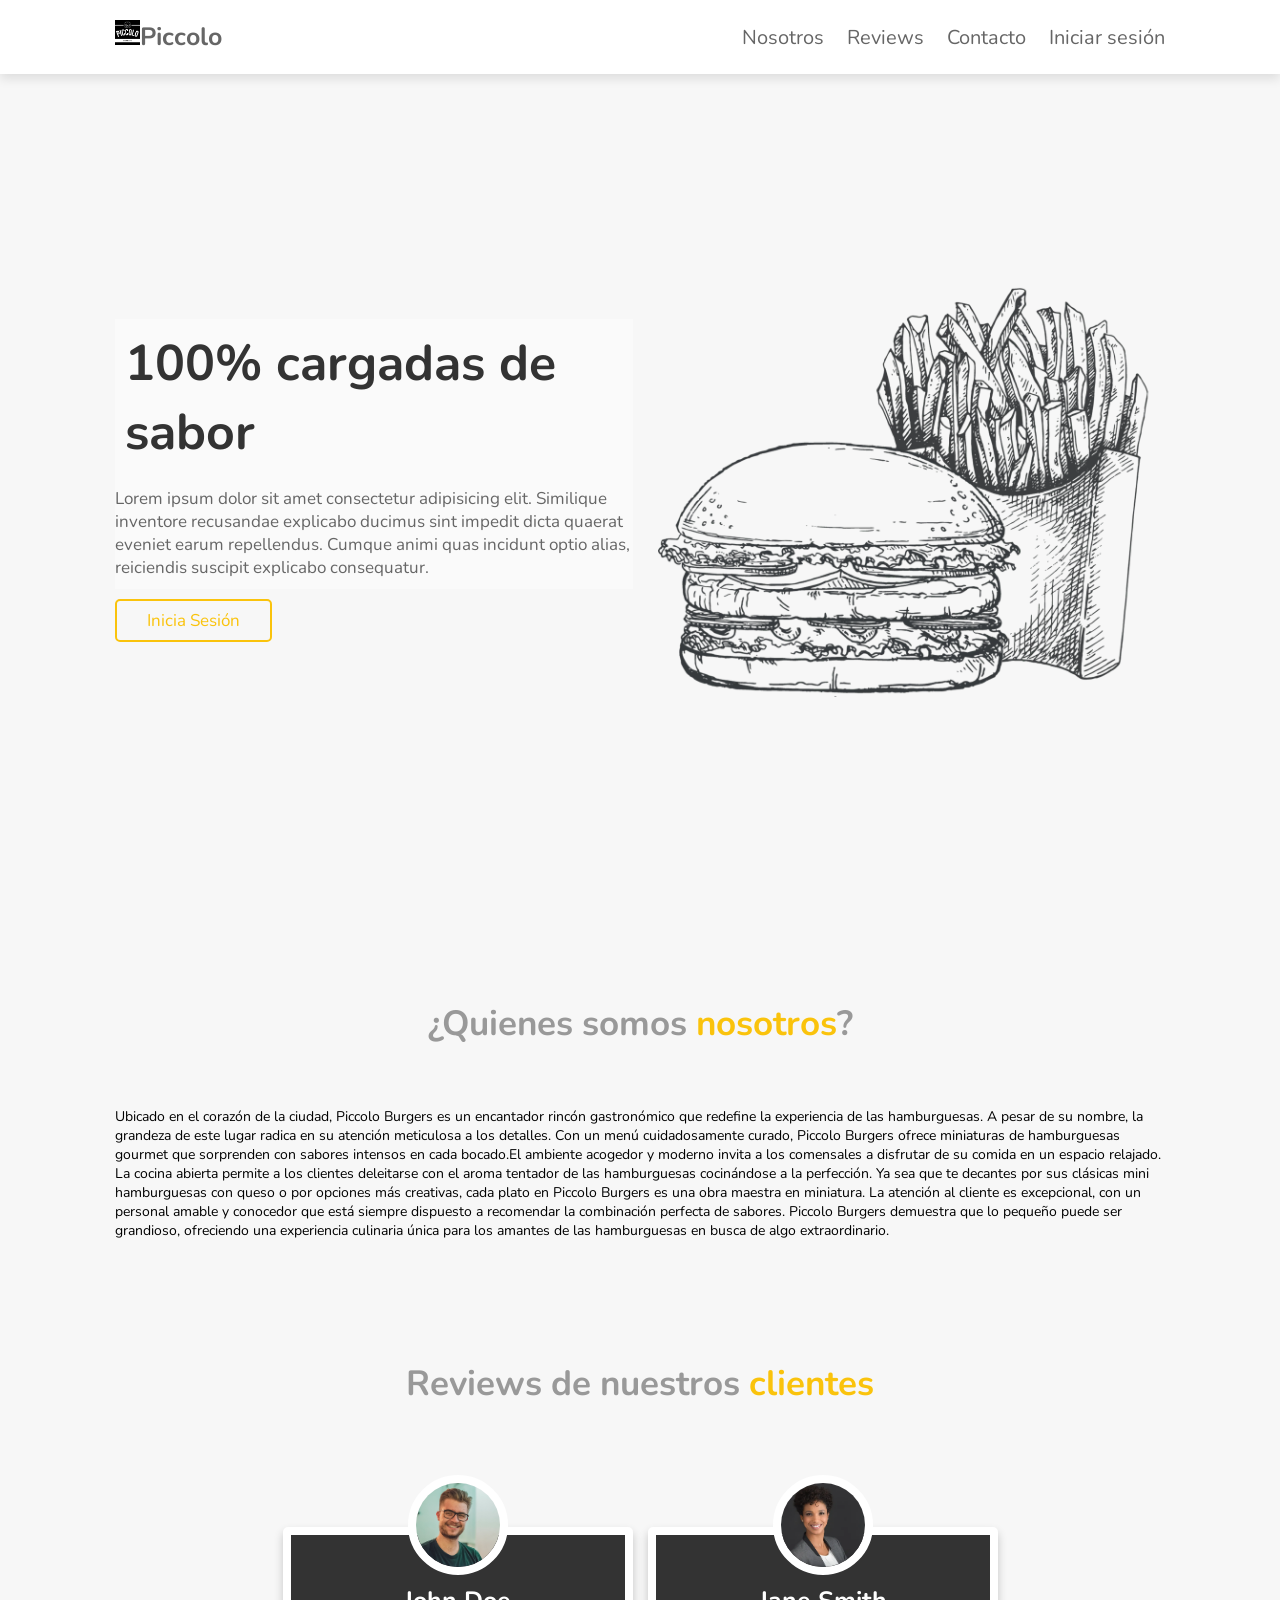
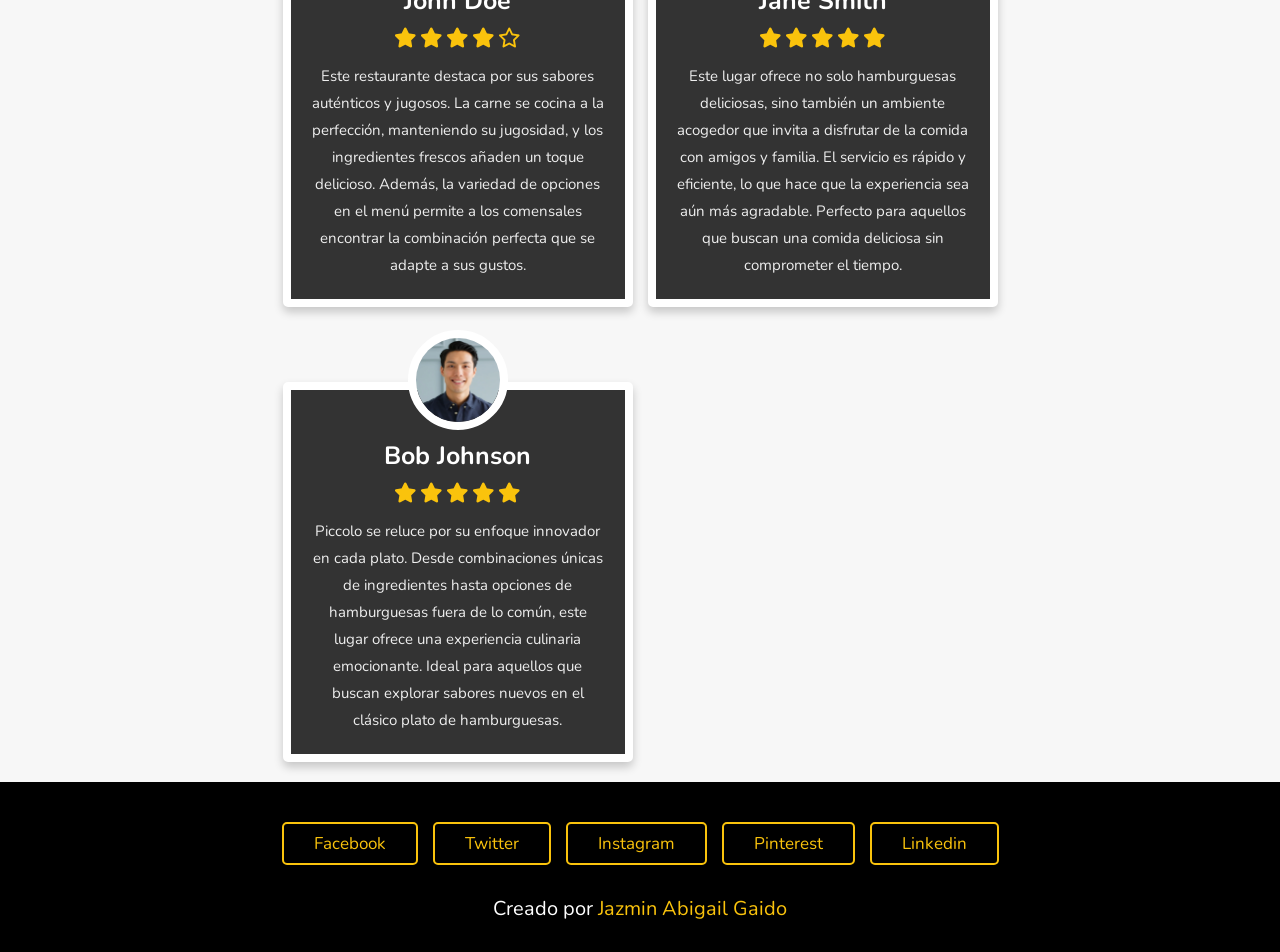
<file: index.html>
<!DOCTYPE html>
<html lang="en">
<head>
    <meta charset="UTF-8">
    <title>Piccolo Burgers</title>
    <link rel="stylesheet" href="https://cdnjs.cloudflare.com/ajax/libs/font-awesome/6.4.2/css/all.min.css">
    <link rel="stylesheet" href="../scss/output.css">
    <link rel="stylesheet" href="https://fonts.googleapis.com/css2?family=Nunito:wght@300;400;600;700&display=swap">    
</head>
<body>
    <header>
        <a href="/index.html" class="logo"><img src="../imgs/image.webp" alt="icono piccolo">Piccolo</a>
        <nav class="navbar">
            <a href="#nosotros">Nosotros</a>
            <a href="#review">Reviews</a>
            <a href="#contacto">Contacto</a>
            <a href="../html/loginregister.html" id="login">Iniciar sesión</a>
        </nav>
    </header>

    <section class="home" id="home">
        <div class="content">
            <h3>100% cargadas de sabor</h3>
            <p>Lorem ipsum dolor sit amet consectetur adipisicing elit. Similique inventore recusandae explicabo ducimus sint impedit dicta quaerat eveniet earum repellendus. Cumque animi quas incidunt optio alias, reiciendis suscipit explicabo consequatur.</p>
            <a href="../html/loginregister.html" class="btn">Inicia Sesión</a>
        </div>
        <div class="image">
            <img src="../imgs/bgburger.webp" alt="">
        </div>
    </section>

    <section class="nosotros" id="nosotros">
        <h1 class="heading"> ¿Quienes somos <span>nosotros</span>?</h1>
        <p style="font-size: 1.4rem;">Ubicado en el corazón de la ciudad, Piccolo Burgers es un encantador rincón gastronómico que redefine la experiencia de las hamburguesas. A pesar de su nombre, la grandeza de este lugar radica en su atención meticulosa a los detalles. Con un menú cuidadosamente curado, Piccolo Burgers ofrece miniaturas de hamburguesas gourmet que sorprenden con sabores intensos en cada bocado.El ambiente acogedor y moderno invita a los comensales a disfrutar de su comida en un espacio relajado. La cocina abierta permite a los clientes deleitarse con el aroma tentador de las hamburguesas cocinándose a la perfección. Ya sea que te decantes por sus clásicas mini hamburguesas con queso o por opciones más creativas, cada plato en Piccolo Burgers es una obra maestra en miniatura. La atención al cliente es excepcional, con un personal amable y conocedor que está siempre dispuesto a recomendar la combinación perfecta de sabores. Piccolo Burgers demuestra que lo pequeño puede ser grandioso, ofreciendo una experiencia culinaria única para los amantes de las hamburguesas en busca de algo extraordinario. </p>
    </section>

    <section class="review" id="review">
        <h1 class="heading"> Reviews de nuestros <span>clientes</span> </h1>
        <div class="box-container">
            <div class="box">
                <img src="../imgs/pic1.webp" alt="">
                <h3>John Doe</h3>
                <div class="stars">
                    <i class="fas fa-star"></i>
                    <i class="fas fa-star"></i>
                    <i class="fas fa-star"></i>
                    <i class="fas fa-star"></i>
                    <i class="far fa-star"></i>
                </div>
                <p>Este restaurante destaca por sus sabores auténticos y jugosos. La carne se cocina a la perfección, manteniendo su jugosidad, y los ingredientes frescos añaden un toque delicioso. Además, la variedad de opciones en el menú permite a los comensales encontrar la combinación perfecta que se adapte a sus gustos.</p>
            </div>
            <div class="box">
                <img src="../imgs/pic2.webp" alt="">
                <h3>Jane Smith</h3>
                <div class="stars">
                    <i class="fas fa-star"></i>
                    <i class="fas fa-star"></i>
                    <i class="fas fa-star"></i>
                    <i class="fas fa-star"></i>
                    <i class="fas fa-star"></i>
                </div>
                <p>Este lugar ofrece no solo hamburguesas deliciosas, sino también un ambiente acogedor que invita a disfrutar de la comida con amigos y familia. El servicio es rápido y eficiente, lo que hace que la experiencia sea aún más agradable. Perfecto para aquellos que buscan una comida deliciosa sin comprometer el tiempo.</p>
            </div>
            <div class="box">
                <img src="../imgs/pic3.webp" alt="">
                <h3>Bob Johnson</h3>
                <div class="stars">
                    <i class="fas fa-star"></i>
                    <i class="fas fa-star"></i>
                    <i class="fas fa-star"></i>
                    <i class="fas fa-star"></i>
                    <i class="fas fa-star"></i>
                </div>
                <p>Piccolo se reluce por su enfoque innovador en cada plato. Desde combinaciones únicas de ingredientes hasta opciones de hamburguesas fuera de lo común, este lugar ofrece una experiencia culinaria emocionante. Ideal para aquellos que buscan explorar sabores nuevos en el clásico plato de hamburguesas.</p>
            </div>
        </div>
    </section>

    <footer class="footer" id="contacto">
        <section>
            <div class="share">
                <a href="https://www.facebook.com/" class="btn" target="_blank">Facebook</a>
                <a href="https://twitter.com/" class="btn" target="_blank">Twitter</a>
                <a href="https://www.instagram.com/" class="btn" target="_blank">Instagram</a>
                <a href="https://www.pinterest.com/" class="btn" target="_blank">Pinterest</a>
                <a href="https://www.linkedin.com/" class="btn" target="_blank">Linkedin</a>
            </div>
            <h1 class="credit"> Creado por <span> Jazmin Abigail Gaido</span></h1>
        </section>
    </footer>

    <script src="script.js"></script>
</body>
</html>
</file>
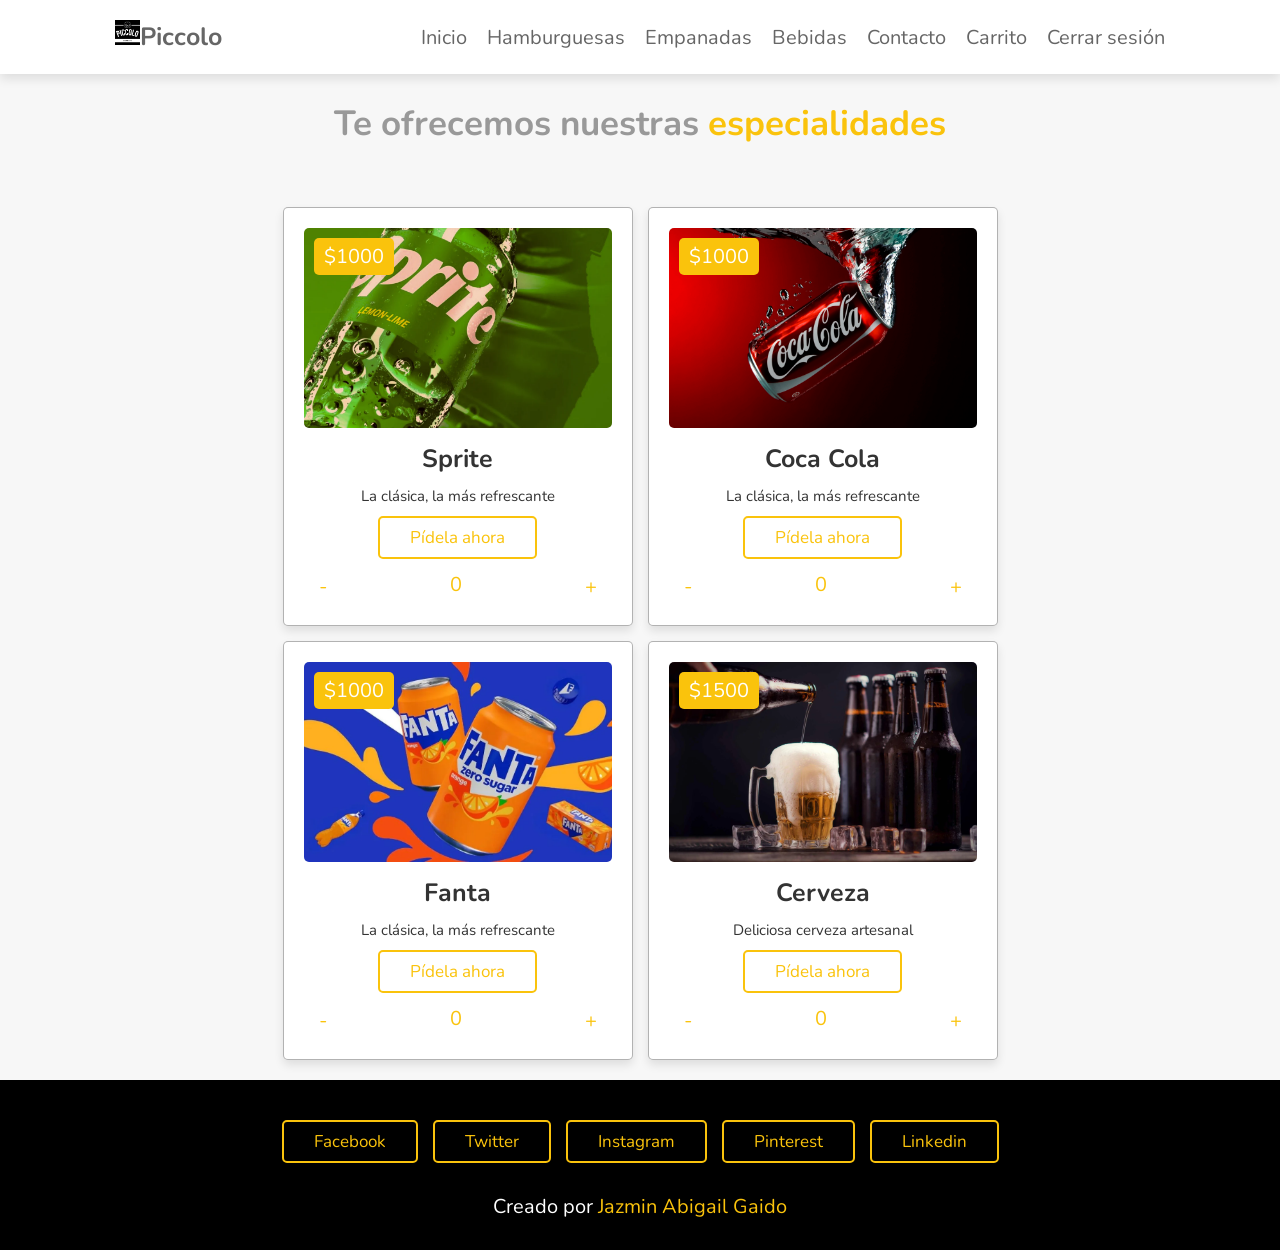
<file: html/bebidas.html>
<!DOCTYPE html>
<html lang="en">
<head>
    <meta charset="UTF-8">
    <title>Piccolo Burgers</title>
    <link rel="stylesheet" href="https://cdnjs.cloudflare.com/ajax/libs/font-awesome/6.4.2/css/all.min.css">
    <link rel="stylesheet" href="../scss/output.css">
    <link rel="stylesheet" href="https://fonts.googleapis.com/css2?family=Nunito:wght@300;400;600;700&display=swap">    
</head>
<body>
    <header>
        <a href="../html/privatehome.html" class="logo"><img src="../imgs/image.webp" alt="icono piccolo">Piccolo</a>
        <div class="navbar"></div> 
    </header>

    <section class="comidas" id="comidas">
        <h1 class="heading"> Te ofrecemos nuestras <span>especialidades</span> </h1>
        <div class="box-container" id="productcontainerBebidas"></div>
    </section>

    <footer class="footer" id="contacto">
        <section>
            <div class="share">
                <a href="https://www.facebook.com/" class="btn" target="_blank">Facebook</a>
                <a href="https://twitter.com/" class="btn" target="_blank">Twitter</a>
                <a href="https://www.instagram.com/" class="btn" target="_blank">Instagram</a>
                <a href="https://www.pinterest.com/" class="btn" target="_blank">Pinterest</a>
                <a href="https://www.linkedin.com/" class="btn" target="_blank">Linkedin</a>
            </div>
            <h1 class="credit"> Creado por <span> Jazmin Abigail Gaido</span></h1>
        </section>
    </footer>    

    <script src="../indexStruct.js"></script>
    <script src="../script.js"></script>
    <script>
        renderProducts("productcontainerBebidas", "Bebidas");
    </script>
</body>
</html>
</file>
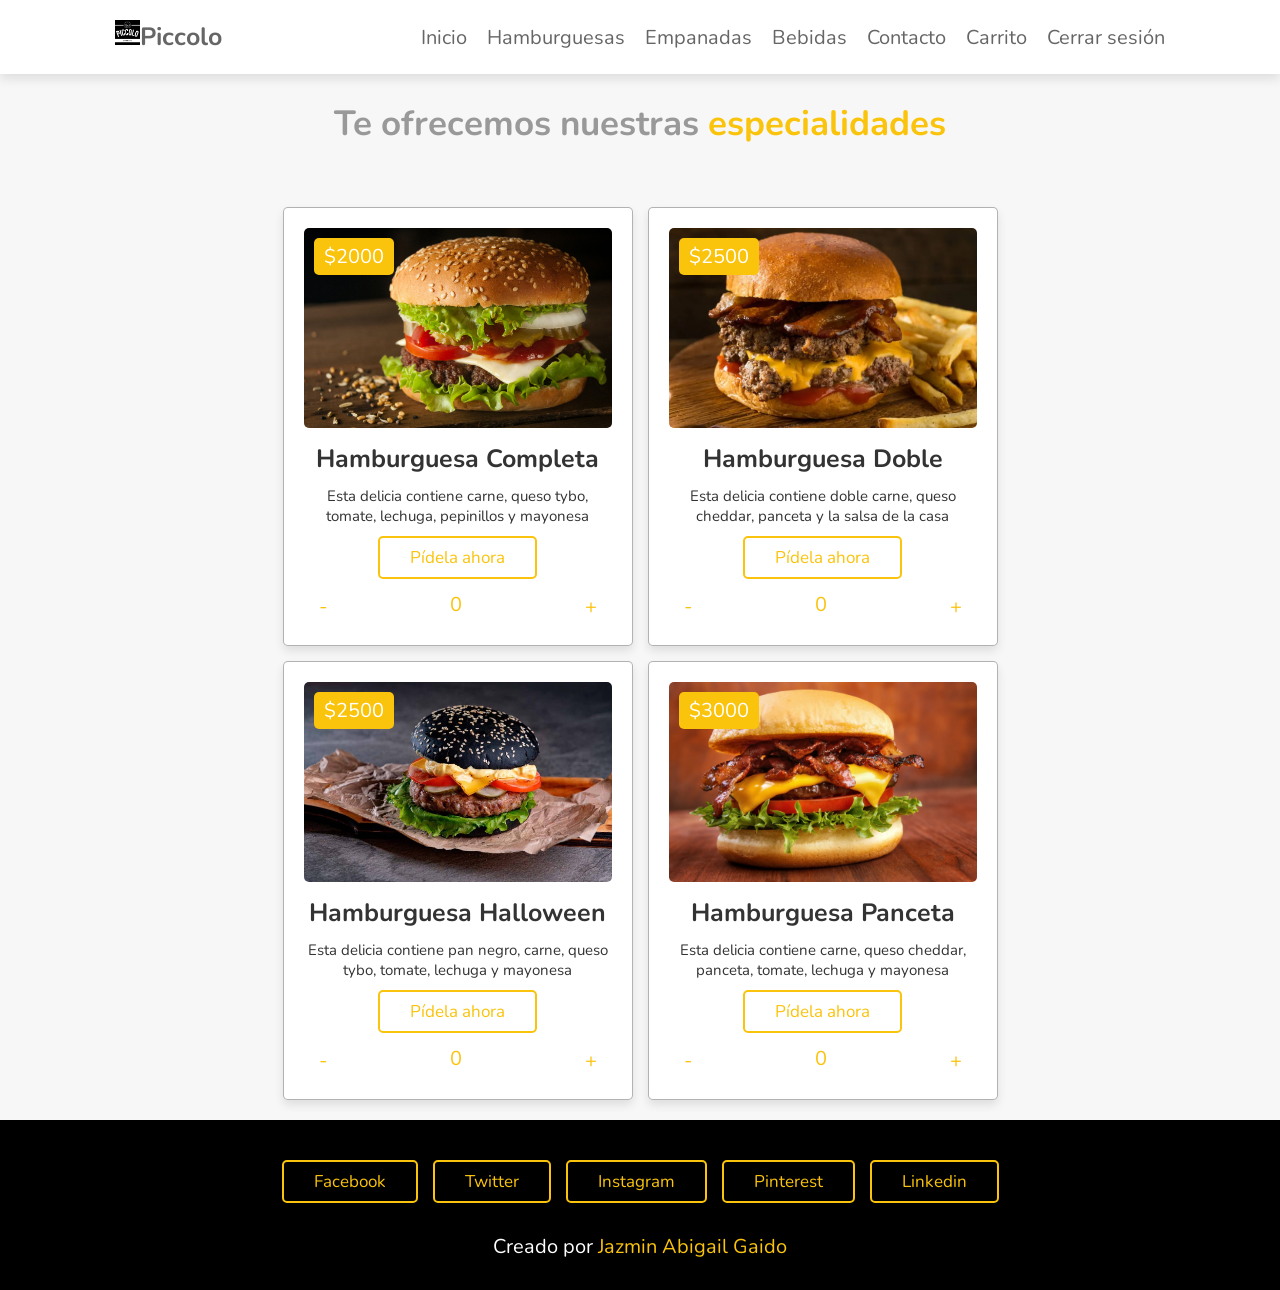
<file: html/burger.html>
<!DOCTYPE html>
<html lang="en">
<head>
    <meta charset="UTF-8">
    <title>Piccolo Burgers</title>
    <link rel="stylesheet" href="https://cdnjs.cloudflare.com/ajax/libs/font-awesome/6.4.2/css/all.min.css">
    <link rel="stylesheet" href="../scss/output.css">
    <link rel="stylesheet" href="https://fonts.googleapis.com/css2?family=Nunito:wght@300;400;600;700&display=swap">    
</head>
<body>
    <header>
        <a href="../html/privatehome.html" class="logo"><img src="../imgs/image.webp" alt="icono piccolo">Piccolo</a>
        <div class="navbar"></div> 
    </header>

    <section class="comidas" id="comidas">
        <h1 class="heading"> Te ofrecemos nuestras <span>especialidades</span> </h1>
        <div class="box-container" id="productcontainerHambur"></div>
    </section>

    <footer class="footer" id="contacto">
        <section>
            <div class="share">
                <a href="https://www.facebook.com/" class="btn" target="_blank">Facebook</a>
                <a href="https://twitter.com/" class="btn" target="_blank">Twitter</a>
                <a href="https://www.instagram.com/" class="btn" target="_blank">Instagram</a>
                <a href="https://www.pinterest.com/" class="btn" target="_blank">Pinterest</a>
                <a href="https://www.linkedin.com/" class="btn" target="_blank">Linkedin</a>
            </div>
            <h1 class="credit"> Creado por <span> Jazmin Abigail Gaido</span></h1>
        </section>
    </footer> 

    <script src="../indexStruct.js"></script>
    <script src="../script.js"></script>
    <script>
        renderProducts("productcontainerHambur", "Hamburguesas");
    </script>
</body>
</html>
</file>
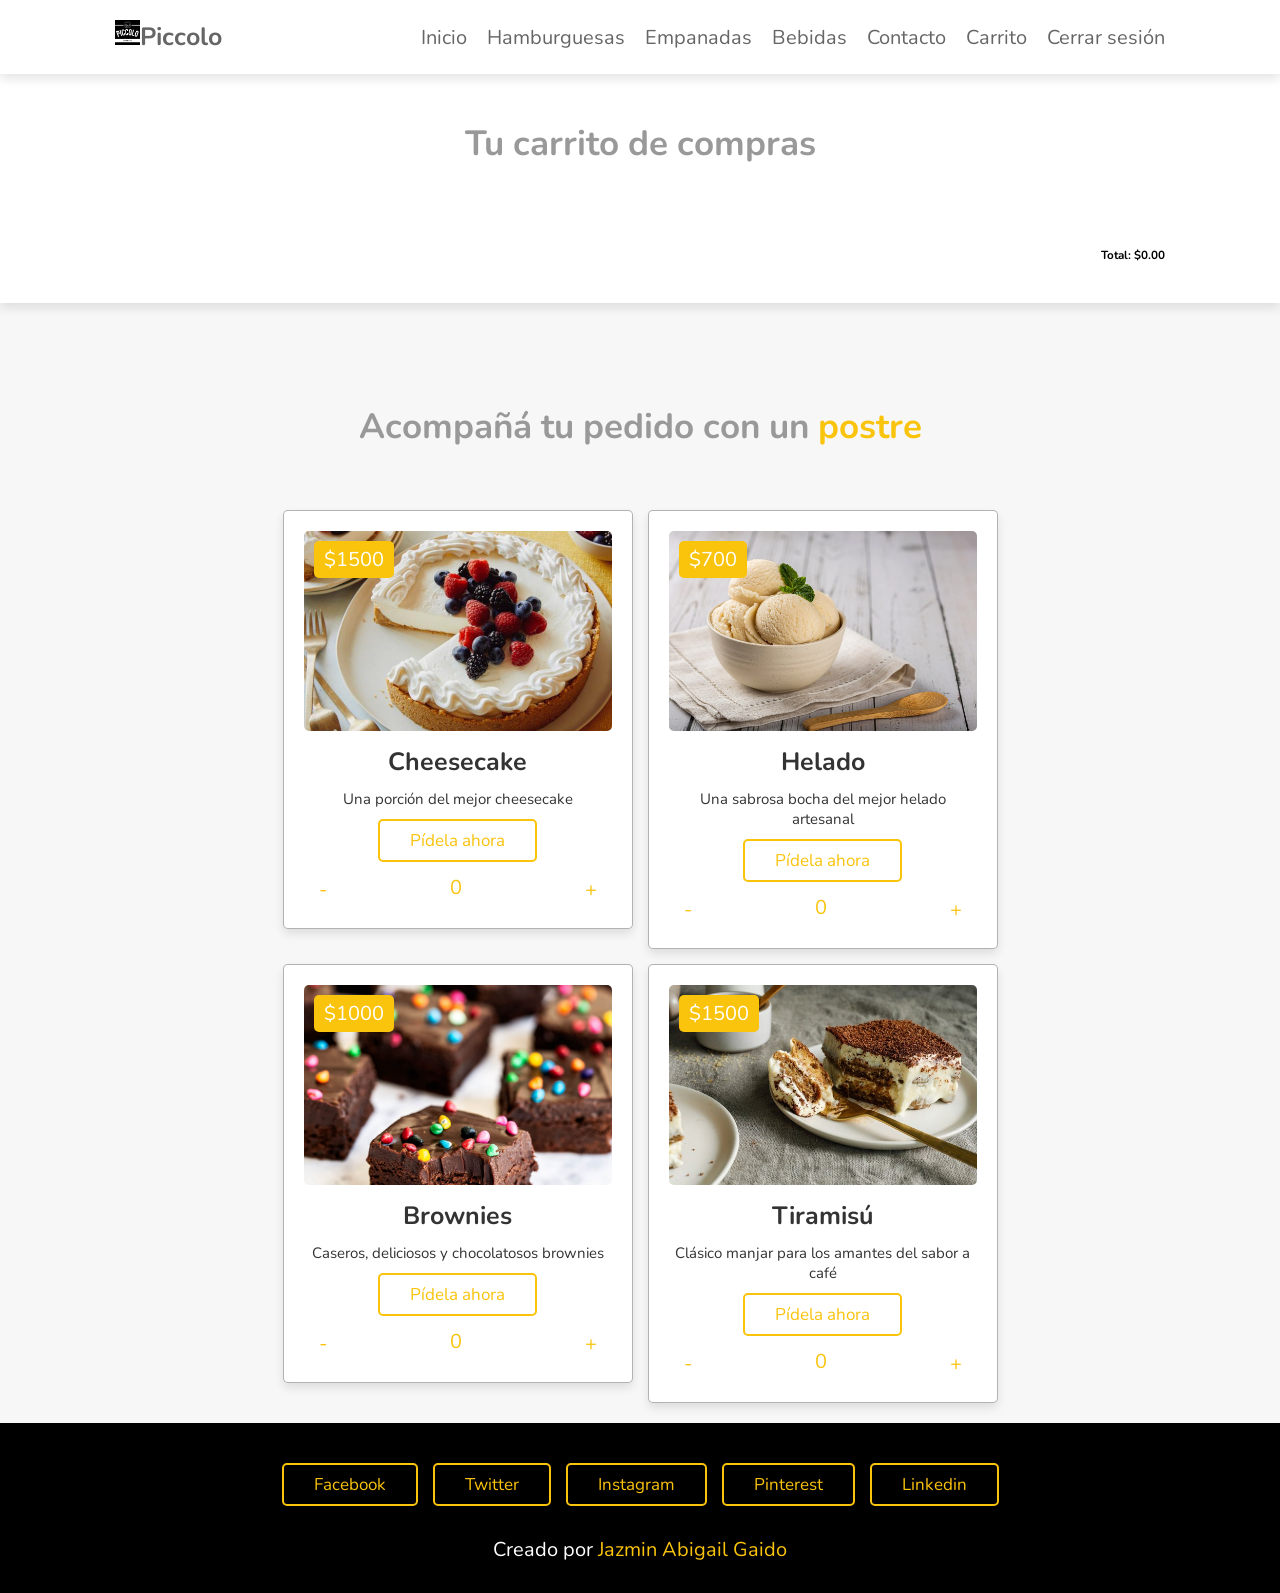
<file: html/carrito.html>
<!DOCTYPE html>
<html lang="en">
<head>
    <meta charset="UTF-8">
    <title>Carrito de Compras - Piccolo Burgers</title>
    <link rel="stylesheet" href="https://cdnjs.cloudflare.com/ajax/libs/font-awesome/6.4.2/css/all.min.css">
    <link rel="stylesheet" href="../scss/output.css">
    <link rel="stylesheet" href="https://fonts.googleapis.com/css2?family=Nunito:wght@300;400;600;700&display=swap">    
</head>
<body>
    <header>
        <a href="../html/privatehome.html" class="logo"><img src="../imgs/image.webp" alt="icono piccolo">Piccolo</a>
        <div class="navbar"></div> 
    </header>

    <section class="carrito">
        <h1 class="heading">Tu carrito de compras</h1>
        <div class="carrito-container" id="carrito-container"></div>
        <div id="total-container" style="text-align: right; margin-top: 20px;">
            <h3>Total: <span id="total-price">$0.00</span></h3>
            <button id="realizar-compra-btn" class="btn" onclick="realizarCompra()">Realizar Compra</button>
        </div>
    </section>

    <section class="comidas" id="comidas">
        <h1 class="heading"> Acompañá tu pedido con un <span>postre</span> </h1>
        <div class="box-container" id="productcontainerPostre"></div>
    </section>

    <footer class="footer" id="contacto">
        <section>
            <div class="share">
                <a href="https://www.facebook.com/" class="btn" target="_blank">Facebook</a>
                <a href="https://twitter.com/" class="btn" target="_blank">Twitter</a>
                <a href="https://www.instagram.com/" class="btn" target="_blank">Instagram</a>
                <a href="https://www.pinterest.com/" class="btn" target="_blank">Pinterest</a>
                <a href="https://www.linkedin.com/" class="btn" target="_blank">Linkedin</a>
            </div>
            <h1 class="credit"> Creado por <span> Jazmin Abigail Gaido</span></h1>
        </section>
    </footer> 

    <script src="../indexStruct.js"></script>
    <script src="../script.js"></script>
    <script>
        renderProducts("productcontainerPostre", "Postres");
    </script>
    <script>
        window.onload = function () {
            updateCartUI();
        };
    </script>
</body>
</html>
</file>
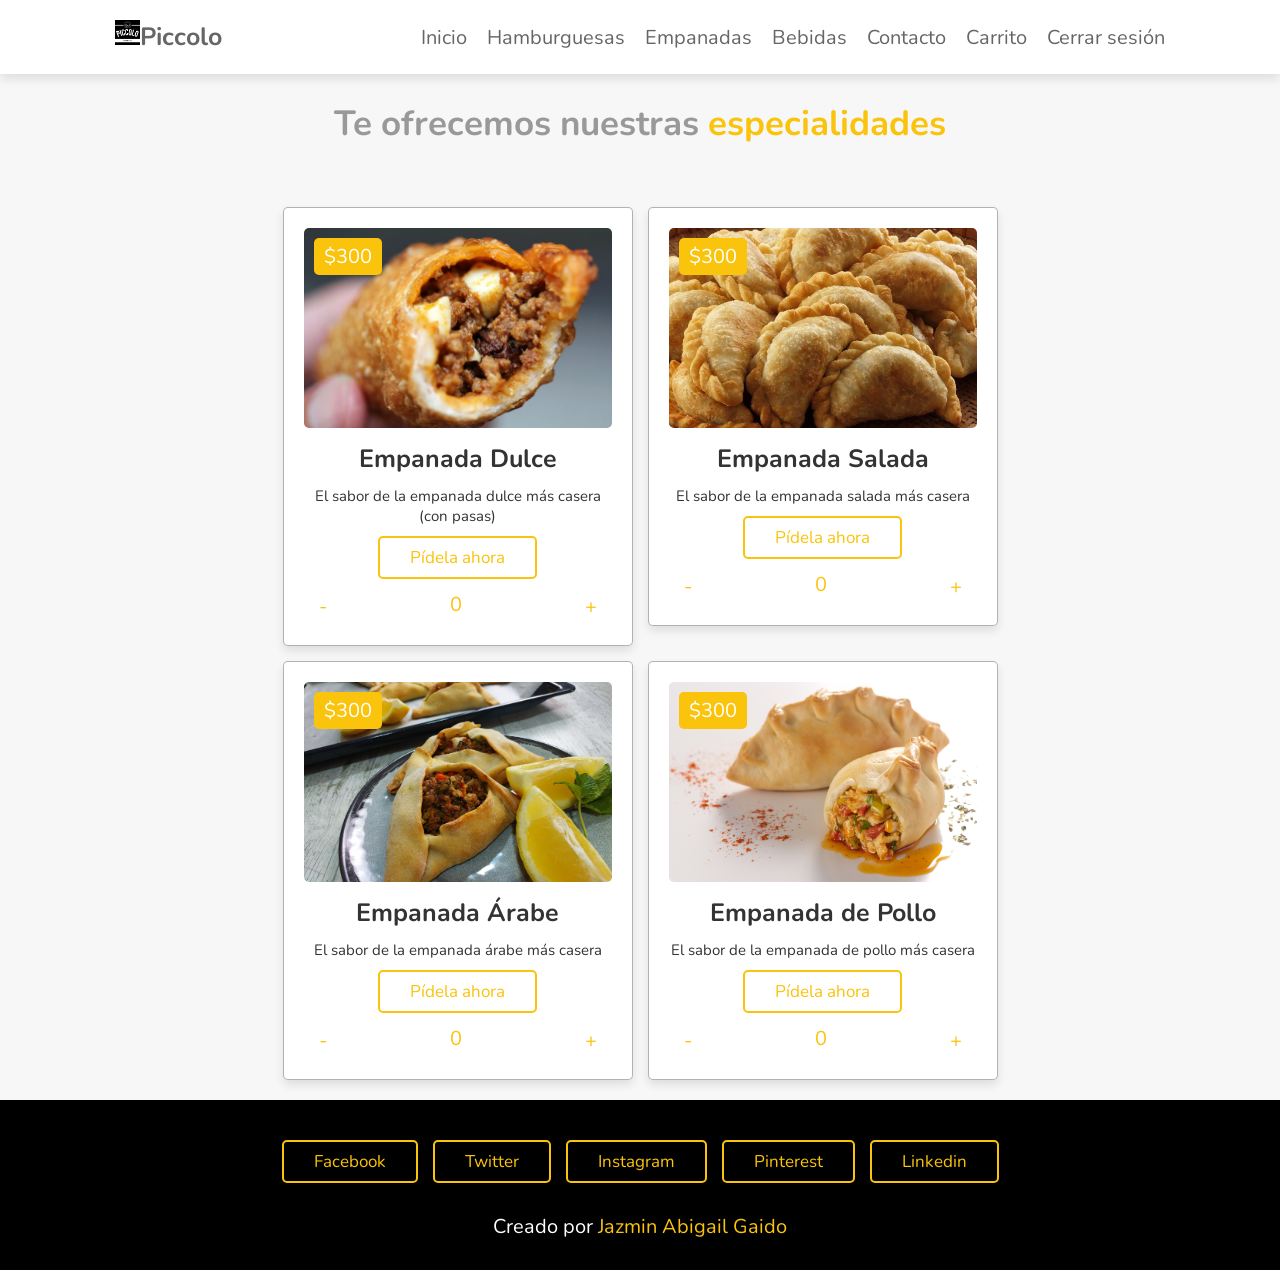
<file: html/empanadas.html>
<!DOCTYPE html>
<html lang="en">
<head>
    <meta charset="UTF-8">
    <title>Piccolo Burgers</title>
    <link rel="stylesheet" href="https://cdnjs.cloudflare.com/ajax/libs/font-awesome/6.4.2/css/all.min.css">
    <link rel="stylesheet" href="../scss/output.css">
    <link rel="stylesheet" href="https://fonts.googleapis.com/css2?family=Nunito:wght@300;400;600;700&display=swap">    
</head>
<body>
    <header>
        <a href="../html/privatehome.html" class="logo"><img src="../imgs/image.webp" alt="icono piccolo">Piccolo</a>
        <div class="navbar"></div> 
    </header>

    <section class="comidas" id="comidas">
        <h1 class="heading"> Te ofrecemos nuestras <span>especialidades</span> </h1>
        <div class="box-container" id="productcontainerEmpa"></div>
    </section>

    <footer class="footer" id="contacto">
        <section>
            <div class="share">
                <a href="https://www.facebook.com/" class="btn" target="_blank">Facebook</a>
                <a href="https://twitter.com/" class="btn" target="_blank">Twitter</a>
                <a href="https://www.instagram.com/" class="btn" target="_blank">Instagram</a>
                <a href="https://www.pinterest.com/" class="btn" target="_blank">Pinterest</a>
                <a href="https://www.linkedin.com/" class="btn" target="_blank">Linkedin</a>
            </div>
            <h1 class="credit"> Creado por <span> Jazmin Abigail Gaido</span></h1>
        </section>
    </footer> 

    <script src="../indexStruct.js"></script>
    <script src="../script.js"></script>
    <script>
        renderProducts("productcontainerEmpa", "Empanadas");
    </script>
</body>
</html>
</file>
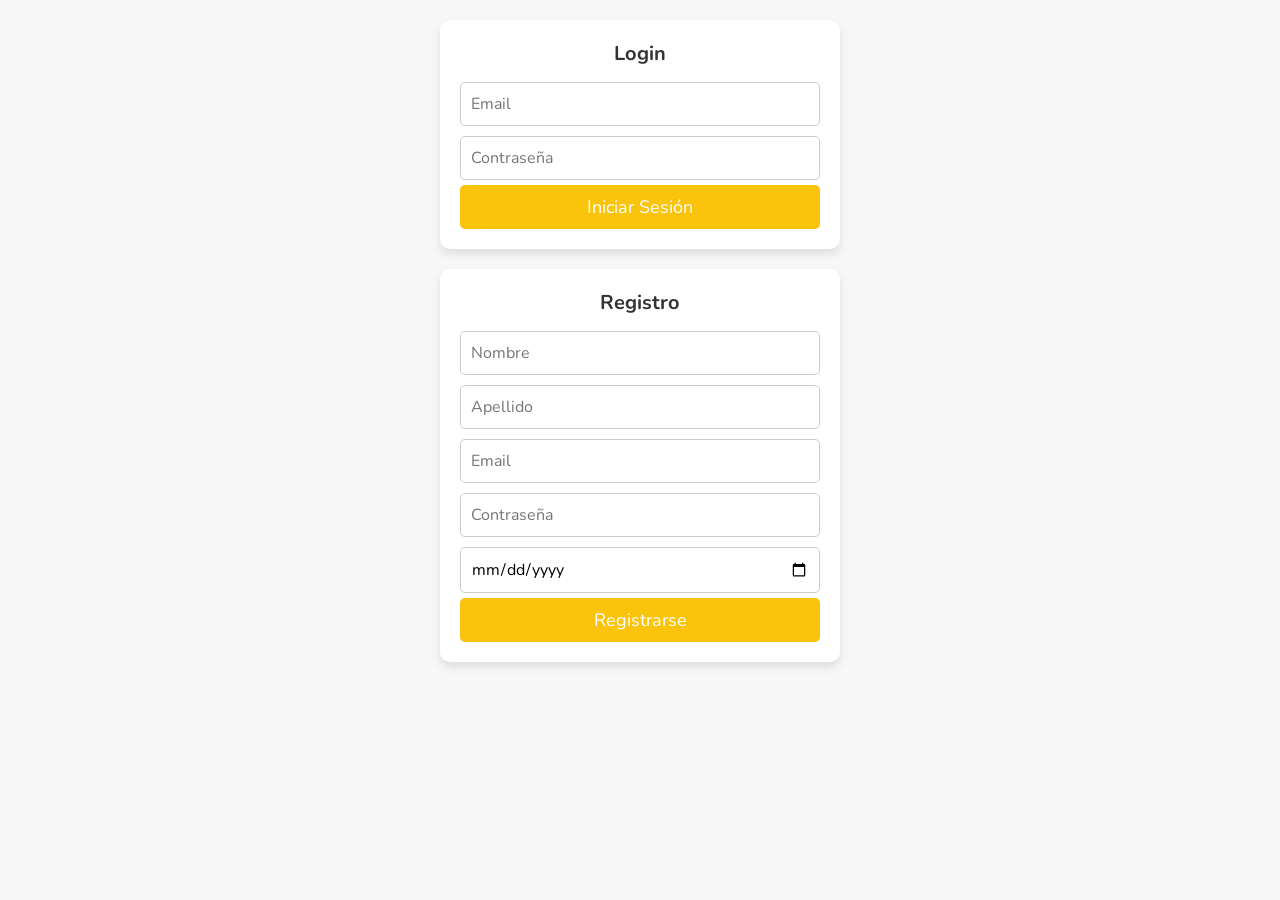
<file: html/loginregister.html>
<!DOCTYPE html>
<html>
<head>
    <meta charset="UTF-8">
    <title>Login y Registro</title>
    <link rel="stylesheet" href="https://cdnjs.cloudflare.com/ajax/libs/font-awesome/6.4.2/css/all.min.css">
    <link rel="stylesheet" href="../scss/output.css">
    <link rel="stylesheet" href="https://fonts.googleapis.com/css2?family=Nunito:wght@300;400;600;700&display=swap">
</head>
<body>
    <div class="content-container">
        <div id="login-form-container" class="form">
            <h2>Login</h2>
            <form id="login-form" onsubmit="handleLogin(event)">
                <input type="email" id="login-email" placeholder="Email" required autocapitalize="off">
                <input type="password" id="login-password" placeholder="Contraseña" required>
                <button type="submit" id="login-button">Iniciar Sesión</button>
            </form>
        </div>

        <div id="register-form-container" class="form">
            <h2>Registro</h2>
            <form id="register-form" onsubmit="handleRegistration(event)">
                <input type="text" id="register-firstname" placeholder="Nombre" required autocapitalize="on">
                <input type="text" id="register-lastname" placeholder="Apellido" required autocapitalize="on">
                <input type="email" id="register-email" placeholder="Email" required autocapitalize="off">
                <input type="password" id="register-password" placeholder="Contraseña" required>
                <input type="date" id="register-birthdate" required>
                <button type="submit" id="register-button">Registrarse</button>
            </form>
        </div>
    </div>

    <script src="../script.js"></script>
</body>
</html>
</file>
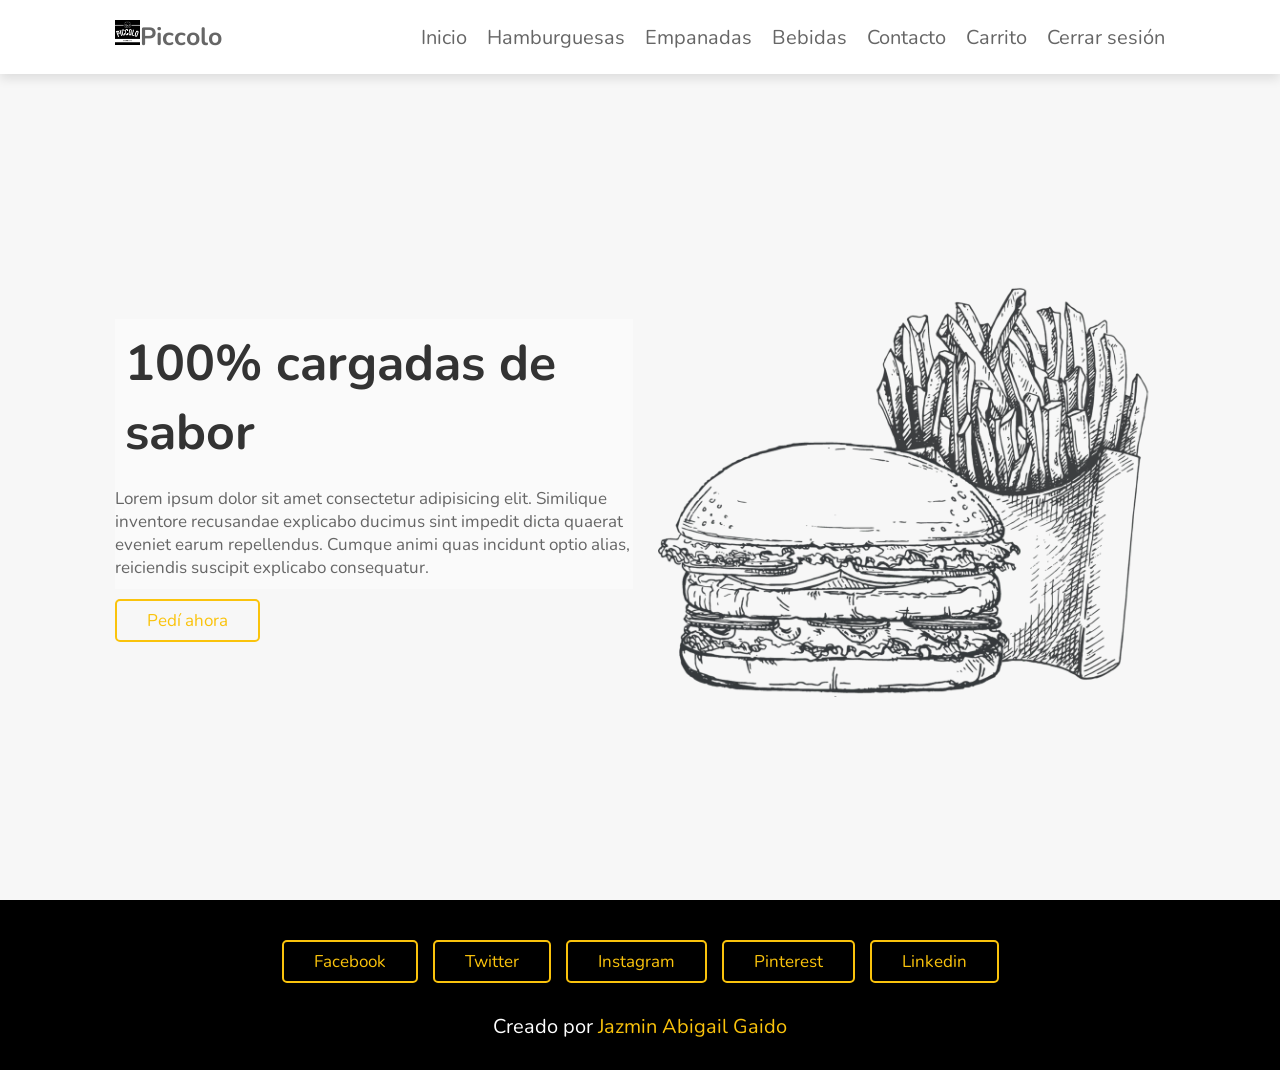
<file: html/privatehome.html>
<!DOCTYPE html>
<html lang="en">
<head>
    <meta charset="UTF-8">
    <title>Piccolo Burgers</title>
    <link rel="stylesheet" href="https://cdnjs.cloudflare.com/ajax/libs/font-awesome/6.4.2/css/all.min.css">
    <link rel="stylesheet" href="../scss/output.css">
    <link rel="stylesheet" href="https://fonts.googleapis.com/css2?family=Nunito:wght@300;400;600;700&display=swap">   
</head>
<body>
    <header>
        <a href="../html/privatehome.html" class="logo"><img src="../imgs/image.webp" alt="icono piccolo">Piccolo</a>
        <!-- <div id="menu-bar"><i class="fas fa-bars"></i></div> -->
        <div class="navbar"></div> 
    </header>

    <section class="home" id="home">
        <div class="content">
            <h3>100% cargadas de sabor</h3>
            <p>Lorem ipsum dolor sit amet consectetur adipisicing elit. Similique inventore recusandae explicabo ducimus sint impedit dicta quaerat eveniet earum repellendus. Cumque animi quas incidunt optio alias, reiciendis suscipit explicabo consequatur.</p>
            <a href="../html/burger.html" class="btn">Pedí ahora</a>
        </div>
        <div class="image">
            <img src="../imgs/bgburger.webp" alt="">
        </div>
    </section>

    <footer class="footer" id="contacto">
        <section>
            <div class="share">
                <a href="https://www.facebook.com/" class="btn" target="_blank">Facebook</a>
                <a href="https://twitter.com/" class="btn" target="_blank">Twitter</a>
                <a href="https://www.instagram.com/" class="btn" target="_blank">Instagram</a>
                <a href="https://www.pinterest.com/" class="btn" target="_blank">Pinterest</a>
                <a href="https://www.linkedin.com/" class="btn" target="_blank">Linkedin</a>
            </div>
            <h1 class="credit"> Creado por <span> Jazmin Abigail Gaido</span></h1>
        </section>
    </footer> 
    
    <script src="../indexStruct.js"></script>
    <script src="../script.js"></script>
</body>
</html>
</file>
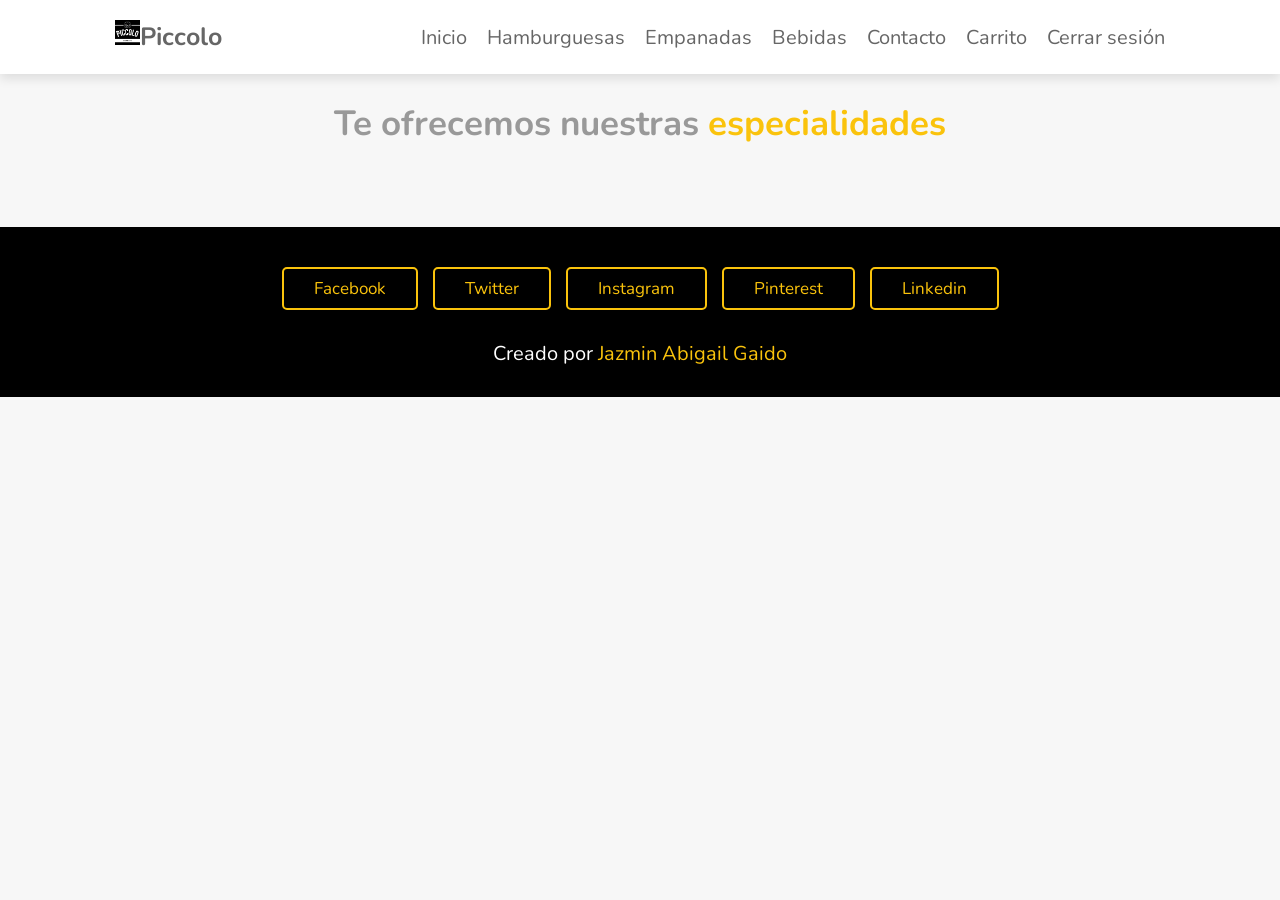
<file: html/productos.html>
<!DOCTYPE html>
<html lang="en">
<head>
    <meta charset="UTF-8">
    <title>Piccolo Burgers</title>
    <link rel="stylesheet" href="https://cdnjs.cloudflare.com/ajax/libs/font-awesome/6.4.2/css/all.min.css">
    <link rel="stylesheet" href="../scss/output.css">
    <link rel="stylesheet" href="https://fonts.googleapis.com/css2?family=Nunito:wght@300;400;600;700&display=swap">    
</head>
<body>
    <header>
        <a href="../html/privatehome.html" class="logo"><img src="../imgs/image.webp" alt="icono piccolo">Piccolo</a>
        <div class="navbar"></div> 
    </header>

    <section class="comidas" id="comidas">
        <h1 class="heading"> Te ofrecemos nuestras <span>especialidades</span> </h1>
        <div class="box-container" id="product-container"></div>
    </section>

    <footer class="footer" id="contacto">
        <section>
            <div class="share">
                <a href="https://www.facebook.com/" class="btn" target="_blank">Facebook</a>
                <a href="https://twitter.com/" class="btn" target="_blank">Twitter</a>
                <a href="https://www.instagram.com/" class="btn" target="_blank">Instagram</a>
                <a href="https://www.pinterest.com/" class="btn" target="_blank">Pinterest</a>
                <a href="https://www.linkedin.com/" class="btn" target="_blank">Linkedin</a>
            </div>
            <h1 class="credit"> Creado por <span> Jazmin Abigail Gaido</span></h1>
        </section>
    </footer> 
    
    <script src="../indexStruct.js"></script>
    <script src="../script.js"></script>
</body>
</html>
</file>
<file: scss/output.css>
@charset "UTF-8";
* {
  font-family: "Nunito", sans-serif;
  margin: 0;
  padding: 0;
  box-sizing: border-box;
  outline: none;
  border: none;
  text-decoration: none;
  transition: all 0.2s linear;
}

*::selection {
  background: #FAC30C;
  color: #fff;
}

html {
  font-size: 62.5%;
  overflow-x: hidden;
  scroll-behavior: smooth;
  scroll-padding-top: 6rem;
}

body {
  background: #f7f7f7;
}

header {
  position: fixed;
  top: 0;
  left: 0;
  right: 0;
  z-index: 1000;
  display: flex;
  align-items: center;
  justify-content: space-between;
  background-color: #fff;
  padding: 2rem 9%;
  box-shadow: 0 0.5rem 1rem rgba(0, 0, 0, 0.1);
}
header .logo {
  font-size: 2.5rem;
  font-weight: bolder;
  color: #666;
}
header .logo img {
  width: 2.5rem;
  height: auto;
}
header .logo i {
  padding-right: 0.5rem;
  color: #FAC30C;
}
header .navbar a {
  font-size: 2rem;
  margin-left: 2rem;
  color: #666;
}
header .navbar a:hover {
  color: #FAC30C;
}

.dropdown {
  position: relative;
  display: inline-block;
}
.dropdown .dropdown-content {
  display: none;
  position: absolute;
  background-color: #fff;
  min-width: 160px;
  box-shadow: 0 0.2rem 0.5rem rgba(0, 0, 0, 0.1);
  z-index: 1;
  left: 0;
  padding: 0;
  opacity: 0;
  transform: translateY(-10px);
  max-height: none;
  overflow-y: visible;
  transition: opacity 0.3s ease, transform 0.3s ease;
}
.dropdown .dropdown-content:hover {
  display: block;
  opacity: 1;
  transform: translateY(0);
}
.dropdown .dropdown-content a {
  padding: 1rem;
  text-decoration: none;
  color: #666;
  display: block;
  transition: color 0.3s;
}
.dropdown .dropdown-content a:hover {
  color: #FAC30C;
}

.comidas .box-container {
  display: grid;
  grid-template-columns: repeat(auto-fit, 35rem);
  align-items: flex-start;
  justify-content: center;
  gap: 1.5rem;
}
.comidas .box-container .box {
  padding: 2rem;
  background: #fff;
  box-shadow: 0 0.5rem 1rem rgba(0, 0, 0, 0.1);
  border: 0.1rem solid rgba(0, 0, 0, 0.3);
  border-radius: 0.5rem;
  text-align: center;
  position: relative;
}
.comidas .box-container .box img {
  height: 20rem;
  object-fit: cover;
  width: 100%;
  border-radius: 0.5rem;
}
.comidas .box-container .box .price {
  position: absolute;
  top: 3rem;
  left: 3rem;
  background: #FAC30C;
  color: #fff;
  font-size: 2rem;
  padding: 0.5rem 1rem;
  border-radius: 0.5rem;
}
.comidas .box-container .box h3 {
  color: #333;
  font-size: 2.5rem;
  padding-top: 1rem;
}
.comidas .box-container .box p {
  color: #333;
  font-size: 1.5rem;
  padding-top: 1rem;
}
.comidas .box-container .box:hover {
  background-color: #222;
}
.comidas .box-container .box:hover h3,
.comidas .box-container .box:hover p {
  color: #fff;
}

@media screen and (max-width: 768px) {
  /* Estilos para tamaños de pantalla sm (hasta 768px) */
  html {
    font-size: 50%;
  }
  .order .row form .inputBox input {
    width: 100%;
  }
  .heading {
    font-size: 3rem;
  }
  .steps .box h3 {
    font-size: 2.5rem;
  }
}
/* @media screen and (min-width: 1360px) and (max-width: 1919px) {
    Estilos para tamaños de pantalla md (1360px a 1919px)
    header .navbar {
        position: absolute;
        top: 100%;
        left: 0;
        right: 0;
        background: #f7f7f7;
        border-top: 0.1rem solid rgba(0, 0, 0, 0.1);
        clip-path: polygon(0 0, 100% 0, 100% 0, 0 0);
    }
    header .navbar.active {
        clip-path: polygon(0 0, 100% 0, 100% 100%, 0% 100%);
    }
    header .navbar a {
        margin: 1.5rem;
        padding: 1.5rem;
        display: block;
        border: 0.2rem solid rgba(0, 0, 0, 0.1);
        border-left: 0.5rem solid var(--red);
        background: #fff;
    }
    .home .content h3 {
        font-size: 3.5rem;
    }
} */
@media screen and (min-width: 1920px) {
  /* Estilos para tamaños de pantalla xxl (1920px y superior) */
  html {
    font-size: 55%;
  }
}
.form {
  background: #fff;
  border-radius: 1rem;
  box-shadow: 0 0.5rem 1rem rgba(0, 0, 0, 0.1);
  padding: 2rem;
  margin: 2rem auto;
  max-width: 400px;
  text-align: center;
}
.form h2 {
  font-size: 2rem;
  color: #333;
  margin-bottom: 1rem;
}
.form input {
  width: 100%;
  padding: 1rem;
  margin: 0.5rem 0;
  border: 0.1rem solid #ccc;
  border-radius: 0.5rem;
  font-size: 1.6rem;
}
.form button {
  width: 100%;
  padding: 1rem;
  background-color: #FAC30C;
  color: #fff;
  border: none;
  border-radius: 0.5rem;
  font-size: 1.8rem;
  cursor: pointer;
  transition: background-color 0.3s;
}
.form button:hover {
  background-color: #FFAC30;
}
.form #register-firstname,
.form #register-lastname {
  text-transform: capitalize;
}

.btn {
  display: inline-block;
  padding: 0.8rem 3rem;
  border: 0.2rem solid #FAC30C;
  color: #FAC30C;
  cursor: pointer;
  font-size: 1.7rem;
  border-radius: 0.5rem;
  position: relative;
  overflow: hidden;
  z-index: 0;
  margin-top: 1rem;
}
.btn::before {
  content: "";
  position: absolute;
  top: 0;
  left: -100%;
  width: 100%;
  height: 100%;
  background: #FAC30C;
  transition: left 0.3s ease;
  z-index: -1;
}
.btn:hover::before {
  left: 0;
}
.btn:hover {
  color: #fff;
}

.home {
  display: flex;
  flex-wrap: wrap;
  gap: 1.5rem;
  min-height: 100vh;
  align-items: center;
  background-size: cover;
  background-position: center;
}

.home .content {
  flex: 1 1 40rem;
  padding-top: 6.5rem;
}

.home .image {
  flex: 1 1 40rem;
}

.home .image img {
  width: 100%;
  padding: 1rem;
  animation: float 3s linear infinite;
}

@keyframes float {
  0%, 100% {
    transform: translateY(0rem);
  }
  50% {
    transform: translateY(3rem);
  }
}
.home .content h3,
.home .content p {
  background-color: rgba(255, 255, 255, 0.3);
  padding: 1rem;
}

.home .content h3 {
  font-size: 5rem;
  color: #333;
}

.home .content p {
  font-size: 1.7rem;
  color: #666;
  padding: 1rem 0;
}

section {
  padding: 2rem 9%;
}
section .heading {
  text-align: center;
  font-size: 3.5rem;
  margin-bottom: -2rem;
  color: #999;
  padding: 8rem 0;
}
section .heading span {
  color: #FAC30C;
}
section .nosotros p {
  font-size: 1, 7rem;
  color: #666;
  padding: 0rem 6rem;
  text-align: center;
}

.footer {
  background: #000;
  text-align: center;
}
.footer section {
  padding: 3rem 2rem;
}
.footer section .share {
  display: flex;
  gap: 1.5rem;
  justify-content: center;
  flex-wrap: wrap;
}
.footer section .credit {
  color: #fff;
  font-weight: normal;
  font-size: 2rem;
  margin-top: 3rem;
}
.footer section .credit span {
  color: #FAC30C;
}

input[type=number] {
  text-align: center;
  font-size: 2rem;
  border: none;
  background-color: #fff;
  color: #FAC30C;
}

input[type=number]::-webkit-inner-spin-button,
input[type=number]::-webkit-outer-spin-button {
  -webkit-appearance: none;
  margin: 0;
}

button {
  color: #FAC30C;
  background-color: #fff;
  border: none;
  font-size: 2rem;
  cursor: pointer;
}

.decrement {
  padding: 1rem 0.5rem 0.5rem 1.5rem;
  border-radius: 3rem 0 0 3rem;
}

.increment {
  padding: 1rem 1.5rem 0.5rem 0.5rem;
  border-radius: 0 3rem 3rem 0;
}

.container {
  display: flex;
  justify-content: space-between;
  align-items: center;
}

.comidas .box-container .box:hover .container button, .comidas .box-container .box:hover .container input[type=number] {
  background-color: rgba(0, 0, 0, 0.1);
}

.carrito {
  padding: 4rem 9%;
  background-color: #fff;
  box-shadow: 0 0.5rem 1rem rgba(0, 0, 0, 0.1);
}

.heading {
  text-align: center;
  font-size: 3.5rem;
  margin-bottom: 2rem;
  color: #333;
}

.carrito-container {
  display: flex;
  flex-wrap: wrap;
  justify-content: space-around;
  gap: 2rem;
}

.cart-box {
  width: 40%;
  background-color: #fff;
  box-shadow: 0 0.5rem 1rem rgba(0, 0, 0, 0.1);
  border: 0.1rem solid rgba(0, 0, 0, 0.3);
  border-radius: 0.5rem;
  overflow: hidden;
  text-align: center;
  padding: 2rem;
}

.cart-box img {
  width: 15rem;
  height: auto;
  border-radius: 0.5rem;
}

.cart-box .info {
  padding: 1.5rem;
}

.cart-box .info h3 {
  color: #333;
  font-size: 3rem !important;
}

.cart-box .info .price {
  color: #FAC30C;
  font-size: 3rem !important;
}

.btn-comprar {
  margin-top: 2rem;
  padding: 2rem 3rem;
  font-size: 2.5rem;
  background-color: #FAC30C;
  color: #fff;
  border: none;
  border-radius: 0.5rem;
  cursor: pointer;
  transition: background-color 0.3s;
}

.btn-comprar:hover {
  background-color: #FFAC30;
}

.review .box-container {
  display: grid;
  grid-template-columns: repeat(auto-fit, 35rem);
  align-items: flex-start;
  justify-content: center;
  gap: 1.5rem;
}
.review .box-container .box {
  text-align: center;
  padding: 2rem;
  border: 0.8rem solid #fff;
  box-shadow: 0 0.5rem 1rem rgba(0, 0, 0, 0.2);
  border-radius: 0.5rem;
  background: #333;
  margin-top: 6rem;
}
.review .box-container .box img {
  height: 10rem;
  width: 10rem;
  border-radius: 50%;
  border: 0.8rem solid #fff;
  margin-top: -8rem;
  object-fit: cover;
}
.review .box-container .box h3 {
  font-size: 2.5rem;
  color: #fff;
  padding: 0.5rem 0;
}
.review .box-container .box .stars i {
  font-size: 2rem;
  color: #FAC30C;
  padding: 0.5rem 0;
}
.review .box-container .box p {
  font-size: 1.5rem;
  color: #eee;
  padding-top: 1rem;
  line-height: 1.8;
}

/*# sourceMappingURL=output.css.map */
</file>
